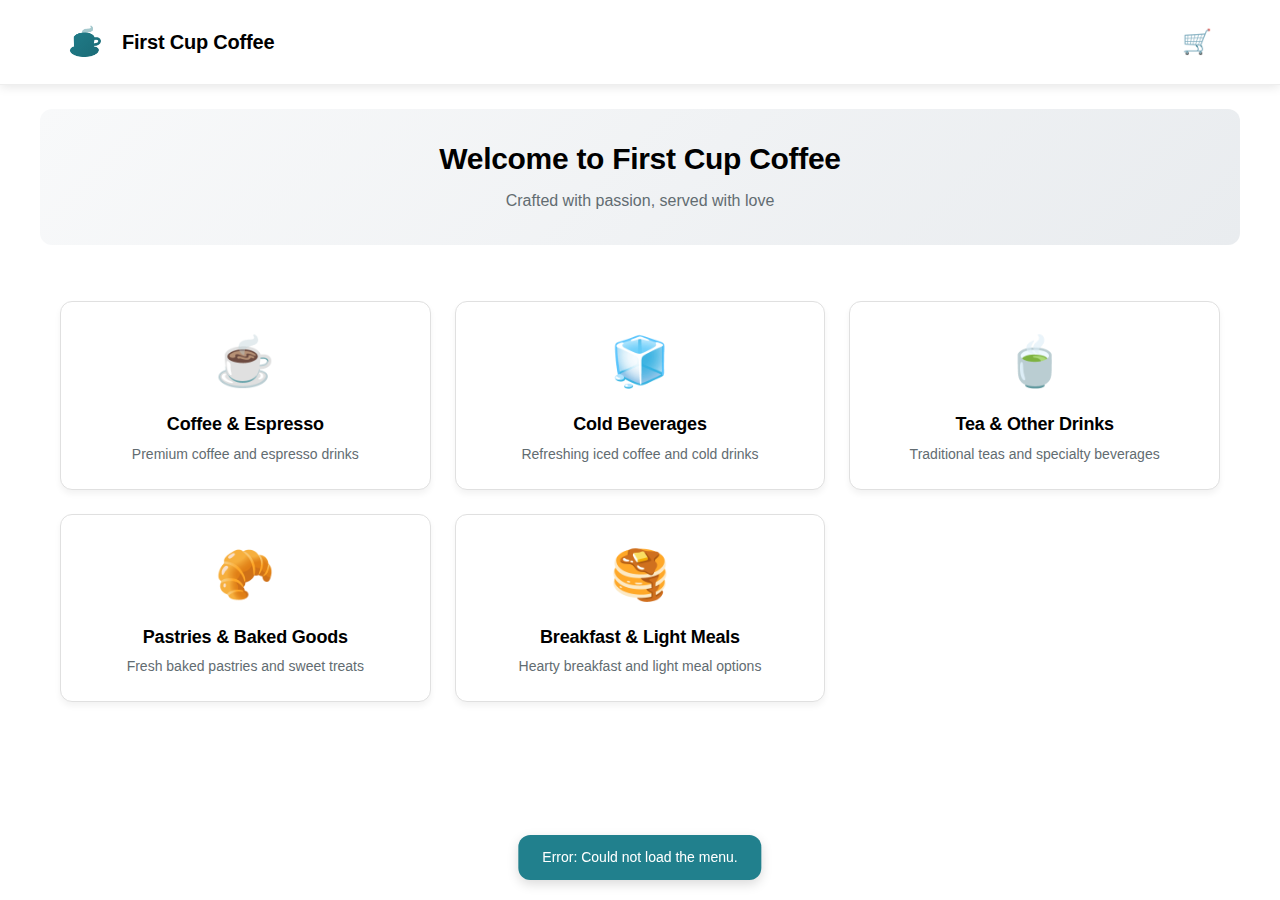
<file: frontend/index.html>
<!DOCTYPE html>
<html lang="en">
<head>
    <meta charset="UTF-8">
    <meta name="viewport" content="width=device-width, initial-scale=1.0">
    <title>First Cup Coffee - Order Online</title>
    <link rel="stylesheet" href="style.css">
</head>
<body>
    <div class="app" id="app">
        <div class="loading-screen" id="loadingScreen">
            <div class="loading-spinner"></div>
            <p>Loading First Cup Coffee...</p>
        </div>

        <header class="header">
            <div class="header-content">
                <div class="logo">
                    <div class="logo-image"><div class="placeholder-logo">☕</div></div>
                    <h1 class="logo-text">First Cup Coffee</h1>
                </div>
                <div class="cart-icon">
                    <span class="cart-symbol">🛒</span>
                    <span class="cart-badge" id="cartBadge">0</span>
                </div>
            </div>
        </header>

        <main class="main-content">
            <div class="page" id="homePage">
                <div class="hero">
                    <h1 class="hero-title">Welcome to First Cup Coffee</h1>
                    <p class="hero-subtitle">Crafted with passion, served with love</p>
                </div>
                
                <div class="categories-grid">
                    <div class="category-card" data-category="coffee">
                        <div class="category-icon">☕</div>
                        <h3>Coffee & Espresso</h3>
                        <p>Premium coffee and espresso drinks</p>
                    </div>
                    
                    <div class="category-card" data-category="cold">
                        <div class="category-icon">🧊</div>
                        <h3>Cold Beverages</h3>
                        <p>Refreshing iced coffee and cold drinks</p>
                    </div>
                    
                    <div class="category-card" data-category="tea">
                        <div class="category-icon">🍵</div>
                        <h3>Tea & Other Drinks</h3>
                        <p>Traditional teas and specialty beverages</p>
                    </div>
                    
                    <div class="category-card" data-category="pastries">
                        <div class="category-icon">🥐</div>
                        <h3>Pastries & Baked Goods</h3>
                        <p>Fresh baked pastries and sweet treats</p>
                    </div>
                    
                    <div class="category-card" data-category="breakfast">
                        <div class="category-icon">🥞</div>
                        <h3>Breakfast & Light Meals</h3>
                        <p>Hearty breakfast and light meal options</p>
                    </div>
                </div>
            </div>

            <div class="page hidden" id="categoryPage">
                <div class="page-header">
                    <button class="back-btn" id="backToHomeBtn">← Back to Menu</button>
                    <h2 class="page-title" id="categoryTitle"></h2>
                </div>
                <div class="items-grid" id="itemsGrid"></div>
            </div>

            <div class="page hidden" id="cartPage">
                <div class="page-header">
                     <button class="back-btn" id="backToHomeFromCartBtn">← Back to Menu</button>
                    <h2 class="page-title">Your Cart</h2>
                </div>
                <div class="cart-content">
                    <div class="cart-items" id="cartItems"></div>
                    <div class="cart-empty hidden" id="cartEmpty">
                        <p>Your cart is empty</p>
                        <button class="btn btn--primary" id="browseMenuBtn">Browse Menu</button>
                    </div>
                    <div class="cart-summary" id="cartSummary">
                        <div class="total">
                            <strong>Total: ₹<span id="cartTotal">0</span></strong>
                        </div>
                        <button class="btn btn--primary btn--full-width" id="placeOrderBtn">Place Order</button>
                        <button class="btn btn--secondary btn--full-width mt-8" id="clearCartBtn">Clear Cart</button>
                    </div>
                </div>
            </div>

            <div class="page hidden" id="orderPage">
                <div class="table-number-section">
                     <h2>Confirm Your Order</h2>
                     <div id="orderSummary"></div>
                     <div class="order-total">
                         <strong>Total: ₹<span id="orderTotal">0</span></strong>
                     </div>
                     <label for="tableNumber" class="form-label">Table Number</label>
                     <input type="number" id="tableNumber" class="form-control" placeholder="Enter table number (1-50)" min="1" max="50">
                     <button class="btn btn--primary btn--full-width mt-8" id="confirmOrderBtn">Confirm Order</button>
                </div>

                <div class="order-confirmed hidden" id="orderConfirmed">
                    <div class="success-icon">✅</div>
                    <h2>Order Placed Successfully!</h2>
                    <p>Your order ID is <strong>#<span id="orderId"></span></strong>. It will be ready in approximately <strong id="estimatedTime">10</strong> minutes.</p>
                    <button class="btn btn--primary btn--full-width mt-16" id="newOrderBtn">Place New Order</button>
                </div>
            </div>
        </main>

        <div class="toast hidden" id="toast">
            <span id="toastMessage"></span>
        </div>
    </div>

    <script src="app.js"></script>
</body>
</html>
</file>
<file: frontend/style.css>
:root {
  /* Primitive Color Tokens */
  --color-white: rgba(255, 255, 255, 1);
  --color-black: rgba(0, 0, 0, 1);
  --color-cream-50: rgba(252, 252, 249, 1);
  --color-cream-100: rgba(255, 255, 253, 1);
  --color-gray-200: rgba(245, 245, 245, 1);
  --color-gray-300: rgba(167, 169, 169, 1);
  --color-gray-400: rgba(119, 124, 124, 1);
  --color-slate-500: rgba(98, 108, 113, 1);
  --color-brown-600: rgba(94, 82, 64, 1);
  --color-charcoal-700: rgba(31, 33, 33, 1);
  --color-charcoal-800: rgba(38, 40, 40, 1);
  --color-slate-900: rgba(19, 52, 59, 1);
  --color-teal-300: rgba(50, 184, 198, 1);
  --color-teal-400: rgba(45, 166, 178, 1);
  --color-teal-500: rgba(33, 128, 141, 1);
  --color-teal-600: rgba(29, 116, 128, 1);
  --color-teal-700: rgba(26, 104, 115, 1);
  --color-teal-800: rgba(41, 150, 161, 1);
  --color-red-400: rgba(255, 84, 89, 1);
  --color-red-500: rgba(192, 21, 47, 1);
  --color-orange-400: rgba(230, 129, 97, 1);
  --color-orange-500: rgba(168, 75, 47, 1);

  /* RGB versions for opacity control */
  --color-brown-600-rgb: 94, 82, 64;
  --color-teal-500-rgb: 33, 128, 141;
  --color-slate-900-rgb: 19, 52, 59;
  --color-slate-500-rgb: 98, 108, 113;
  --color-red-500-rgb: 192, 21, 47;
  --color-red-400-rgb: 255, 84, 89;
  --color-orange-500-rgb: 168, 75, 47;
  --color-orange-400-rgb: 230, 129, 97;

  /* Background color tokens (Light Mode) */
  --color-bg-1: rgba(59, 130, 246, 0.08); /* Light blue */
  --color-bg-2: rgba(245, 158, 11, 0.08); /* Light yellow */
  --color-bg-3: rgba(34, 197, 94, 0.08); /* Light green */
  --color-bg-4: rgba(239, 68, 68, 0.08); /* Light red */
  --color-bg-5: rgba(147, 51, 234, 0.08); /* Light purple */
  --color-bg-6: rgba(249, 115, 22, 0.08); /* Light orange */
  --color-bg-7: rgba(236, 72, 153, 0.08); /* Light pink */
  --color-bg-8: rgba(6, 182, 212, 0.08); /* Light cyan */

  /* Semantic Color Tokens (Light Mode) */
  --color-background: var(--color-cream-50);
  --color-surface: var(--color-cream-100);
  --color-text: var(--color-slate-900);
  --color-text-secondary: var(--color-slate-500);
  --color-primary: var(--color-teal-500);
  --color-primary-hover: var(--color-teal-600);
  --color-primary-active: var(--color-teal-700);
  --color-secondary: rgba(var(--color-brown-600-rgb), 0.12);
  --color-secondary-hover: rgba(var(--color-brown-600-rgb), 0.2);
  --color-secondary-active: rgba(var(--color-brown-600-rgb), 0.25);
  --color-border: rgba(var(--color-brown-600-rgb), 0.2);
  --color-btn-primary-text: var(--color-cream-50);
  --color-card-border: rgba(var(--color-brown-600-rgb), 0.12);
  --color-card-border-inner: rgba(var(--color-brown-600-rgb), 0.12);
  --color-error: var(--color-red-500);
  --color-success: var(--color-teal-500);
  --color-warning: var(--color-orange-500);
  --color-info: var(--color-slate-500);
  --color-focus-ring: rgba(var(--color-teal-500-rgb), 0.4);
  --color-select-caret: rgba(var(--color-slate-900-rgb), 0.8);

  /* Common style patterns */
  --focus-ring: 0 0 0 3px var(--color-focus-ring);
  --focus-outline: 2px solid var(--color-primary);
  --status-bg-opacity: 0.15;
  --status-border-opacity: 0.25;
  --select-caret-light: url("data:image/svg+xml,%3Csvg xmlns='http://www.w3.org/2000/svg' width='16' height='16' viewBox='0 0 24 24' fill='none' stroke='%23134252' stroke-width='2' stroke-linecap='round' stroke-linejoin='round'%3E%3Cpolyline points='6 9 12 15 18 9'%3E%3C/polyline%3E%3C/svg%3E");
  --select-caret-dark: url("data:image/svg+xml,%3Csvg xmlns='http://www.w3.org/2000/svg' width='16' height='16' viewBox='0 0 24 24' fill='none' stroke='%23f5f5f5' stroke-width='2' stroke-linecap='round' stroke-linejoin='round'%3E%3Cpolyline points='6 9 12 15 18 9'%3E%3C/polyline%3E%3C/svg%3E");

  /* RGB versions for opacity control */
  --color-success-rgb: 33, 128, 141;
  --color-error-rgb: 192, 21, 47;
  --color-warning-rgb: 168, 75, 47;
  --color-info-rgb: 98, 108, 113;

  /* Typography */
  --font-family-base: "FKGroteskNeue", "Geist", "Inter", -apple-system,
    BlinkMacSystemFont, "Segoe UI", Roboto, sans-serif;
  --font-family-mono: "Berkeley Mono", ui-monospace, SFMono-Regular, Menlo,
    Monaco, Consolas, monospace;
  --font-size-xs: 11px;
  --font-size-sm: 12px;
  --font-size-base: 14px;
  --font-size-md: 14px;
  --font-size-lg: 16px;
  --font-size-xl: 18px;
  --font-size-2xl: 20px;
  --font-size-3xl: 24px;
  --font-size-4xl: 30px;
  --font-weight-normal: 400;
  --font-weight-medium: 500;
  --font-weight-semibold: 550;
  --font-weight-bold: 600;
  --line-height-tight: 1.2;
  --line-height-normal: 1.5;
  --letter-spacing-tight: -0.01em;

  /* Spacing */
  --space-0: 0;
  --space-1: 1px;
  --space-2: 2px;
  --space-4: 4px;
  --space-6: 6px;
  --space-8: 8px;
  --space-10: 10px;
  --space-12: 12px;
  --space-16: 16px;
  --space-20: 20px;
  --space-24: 24px;
  --space-32: 32px;

  /* Border Radius */
  --radius-sm: 6px;
  --radius-base: 8px;
  --radius-md: 10px;
  --radius-lg: 12px;
  --radius-full: 9999px;

  /* Shadows */
  --shadow-xs: 0 1px 2px rgba(0, 0, 0, 0.02);
  --shadow-sm: 0 1px 3px rgba(0, 0, 0, 0.04), 0 1px 2px rgba(0, 0, 0, 0.02);
  --shadow-md: 0 4px 6px -1px rgba(0, 0, 0, 0.04),
    0 2px 4px -1px rgba(0, 0, 0, 0.02);
  --shadow-lg: 0 10px 15px -3px rgba(0, 0, 0, 0.04),
    0 4px 6px -2px rgba(0, 0, 0, 0.02);
  --shadow-inset-sm: inset 0 1px 0 rgba(255, 255, 255, 0.15),
    inset 0 -1px 0 rgba(0, 0, 0, 0.03);

  /* Animation */
  --duration-fast: 150ms;
  --duration-normal: 250ms;
  --ease-standard: cubic-bezier(0.16, 1, 0.3, 1);

  /* Layout */
  --container-sm: 640px;
  --container-md: 768px;
  --container-lg: 1024px;
  --container-xl: 1280px;
}

/* Dark mode colors */
@media (prefers-color-scheme: dark) {
  :root {
    /* RGB versions for opacity control (Dark Mode) */
    --color-gray-400-rgb: 119, 124, 124;
    --color-teal-300-rgb: 50, 184, 198;
    --color-gray-300-rgb: 167, 169, 169;
    --color-gray-200-rgb: 245, 245, 245;

    /* Background color tokens (Dark Mode) */
    --color-bg-1: rgba(29, 78, 216, 0.15); /* Dark blue */
    --color-bg-2: rgba(180, 83, 9, 0.15); /* Dark yellow */
    --color-bg-3: rgba(21, 128, 61, 0.15); /* Dark green */
    --color-bg-4: rgba(185, 28, 28, 0.15); /* Dark red */
    --color-bg-5: rgba(107, 33, 168, 0.15); /* Dark purple */
    --color-bg-6: rgba(194, 65, 12, 0.15); /* Dark orange */
    --color-bg-7: rgba(190, 24, 93, 0.15); /* Dark pink */
    --color-bg-8: rgba(8, 145, 178, 0.15); /* Dark cyan */
    
    /* Semantic Color Tokens (Dark Mode) */
    --color-background: var(--color-charcoal-700);
    --color-surface: var(--color-charcoal-800);
    --color-text: var(--color-gray-200);
    --color-text-secondary: rgba(var(--color-gray-300-rgb), 0.7);
    --color-primary: var(--color-teal-300);
    --color-primary-hover: var(--color-teal-400);
    --color-primary-active: var(--color-teal-800);
    --color-secondary: rgba(var(--color-gray-400-rgb), 0.15);
    --color-secondary-hover: rgba(var(--color-gray-400-rgb), 0.25);
    --color-secondary-active: rgba(var(--color-gray-400-rgb), 0.3);
    --color-border: rgba(var(--color-gray-400-rgb), 0.3);
    --color-error: var(--color-red-400);
    --color-success: var(--color-teal-300);
    --color-warning: var(--color-orange-400);
    --color-info: var(--color-gray-300);
    --color-focus-ring: rgba(var(--color-teal-300-rgb), 0.4);
    --color-btn-primary-text: var(--color-slate-900);
    --color-card-border: rgba(var(--color-gray-400-rgb), 0.2);
    --color-card-border-inner: rgba(var(--color-gray-400-rgb), 0.15);
    --shadow-inset-sm: inset 0 1px 0 rgba(255, 255, 255, 0.1),
      inset 0 -1px 0 rgba(0, 0, 0, 0.15);
    --button-border-secondary: rgba(var(--color-gray-400-rgb), 0.2);
    --color-border-secondary: rgba(var(--color-gray-400-rgb), 0.2);
    --color-select-caret: rgba(var(--color-gray-200-rgb), 0.8);

    /* Common style patterns - updated for dark mode */
    --focus-ring: 0 0 0 3px var(--color-focus-ring);
    --focus-outline: 2px solid var(--color-primary);
    --status-bg-opacity: 0.15;
    --status-border-opacity: 0.25;
    --select-caret-light: url("data:image/svg+xml,%3Csvg xmlns='http://www.w3.org/2000/svg' width='16' height='16' viewBox='0 0 24 24' fill='none' stroke='%23134252' stroke-width='2' stroke-linecap='round' stroke-linejoin='round'%3E%3Cpolyline points='6 9 12 15 18 9'%3E%3C/polyline%3E%3C/svg%3E");
    --select-caret-dark: url("data:image/svg+xml,%3Csvg xmlns='http://www.w3.org/2000/svg' width='16' height='16' viewBox='0 0 24 24' fill='none' stroke='%23f5f5f5' stroke-width='2' stroke-linecap='round' stroke-linejoin='round'%3E%3Cpolyline points='6 9 12 15 18 9'%3E%3C/polyline%3E%3C/svg%3E");

    /* RGB versions for dark mode */
    --color-success-rgb: var(--color-teal-300-rgb);
    --color-error-rgb: var(--color-red-400-rgb);
    --color-warning-rgb: var(--color-orange-400-rgb);
    --color-info-rgb: var(--color-gray-300-rgb);
  }
}

/* Data attribute for manual theme switching */
[data-color-scheme="dark"] {
  /* RGB versions for opacity control (dark mode) */
  --color-gray-400-rgb: 119, 124, 124;
  --color-teal-300-rgb: 50, 184, 198;
  --color-gray-300-rgb: 167, 169, 169;
  --color-gray-200-rgb: 245, 245, 245;

  /* Colorful background palette - Dark Mode */
  --color-bg-1: rgba(29, 78, 216, 0.15); /* Dark blue */
  --color-bg-2: rgba(180, 83, 9, 0.15); /* Dark yellow */
  --color-bg-3: rgba(21, 128, 61, 0.15); /* Dark green */
  --color-bg-4: rgba(185, 28, 28, 0.15); /* Dark red */
  --color-bg-5: rgba(107, 33, 168, 0.15); /* Dark purple */
  --color-bg-6: rgba(194, 65, 12, 0.15); /* Dark orange */
  --color-bg-7: rgba(190, 24, 93, 0.15); /* Dark pink */
  --color-bg-8: rgba(8, 145, 178, 0.15); /* Dark cyan */
  
  /* Semantic Color Tokens (Dark Mode) */
  --color-background: var(--color-charcoal-700);
  --color-surface: var(--color-charcoal-800);
  --color-text: var(--color-gray-200);
  --color-text-secondary: rgba(var(--color-gray-300-rgb), 0.7);
  --color-primary: var(--color-teal-300);
  --color-primary-hover: var(--color-teal-400);
  --color-primary-active: var(--color-teal-800);
  --color-secondary: rgba(var(--color-gray-400-rgb), 0.15);
  --color-secondary-hover: rgba(var(--color-gray-400-rgb), 0.25);
  --color-secondary-active: rgba(var(--color-gray-400-rgb), 0.3);
  --color-border: rgba(var(--color-gray-400-rgb), 0.3);
  --color-error: var(--color-red-400);
  --color-success: var(--color-teal-300);
  --color-warning: var(--color-orange-400);
  --color-info: var(--color-gray-300);
  --color-focus-ring: rgba(var(--color-teal-300-rgb), 0.4);
  --color-btn-primary-text: var(--color-slate-900);
  --color-card-border: rgba(var(--color-gray-400-rgb), 0.15);
  --color-card-border-inner: rgba(var(--color-gray-400-rgb), 0.15);
  --shadow-inset-sm: inset 0 1px 0 rgba(255, 255, 255, 0.1),
    inset 0 -1px 0 rgba(0, 0, 0, 0.15);
  --color-border-secondary: rgba(var(--color-gray-400-rgb), 0.2);
  --color-select-caret: rgba(var(--color-gray-200-rgb), 0.8);

  /* Common style patterns - updated for dark mode */
  --focus-ring: 0 0 0 3px var(--color-focus-ring);
  --focus-outline: 2px solid var(--color-primary);
  --status-bg-opacity: 0.15;
  --status-border-opacity: 0.25;
  --select-caret-light: url("data:image/svg+xml,%3Csvg xmlns='http://www.w3.org/2000/svg' width='16' height='16' viewBox='0 0 24 24' fill='none' stroke='%23134252' stroke-width='2' stroke-linecap='round' stroke-linejoin='round'%3E%3Cpolyline points='6 9 12 15 18 9'%3E%3C/polyline%3E%3C/svg%3E");
  --select-caret-dark: url("data:image/svg+xml,%3Csvg xmlns='http://www.w3.org/2000/svg' width='16' height='16' viewBox='0 0 24 24' fill='none' stroke='%23f5f5f5' stroke-width='2' stroke-linecap='round' stroke-linejoin='round'%3E%3Cpolyline points='6 9 12 15 18 9'%3E%3C/polyline%3E%3C/svg%3E");

  /* RGB versions for dark mode */
  --color-success-rgb: var(--color-teal-300-rgb);
  --color-error-rgb: var(--color-red-400-rgb);
  --color-warning-rgb: var(--color-orange-400-rgb);
  --color-info-rgb: var(--color-gray-300-rgb);
}

[data-color-scheme="light"] {
  /* RGB versions for opacity control (light mode) */
  --color-brown-600-rgb: 94, 82, 64;
  --color-teal-500-rgb: 33, 128, 141;
  --color-slate-900-rgb: 19, 52, 59;
  
  /* Semantic Color Tokens (Light Mode) */
  --color-background: var(--color-cream-50);
  --color-surface: var(--color-cream-100);
  --color-text: var(--color-slate-900);
  --color-text-secondary: var(--color-slate-500);
  --color-primary: var(--color-teal-500);
  --color-primary-hover: var(--color-teal-600);
  --color-primary-active: var(--color-teal-700);
  --color-secondary: rgba(var(--color-brown-600-rgb), 0.12);
  --color-secondary-hover: rgba(var(--color-brown-600-rgb), 0.2);
  --color-secondary-active: rgba(var(--color-brown-600-rgb), 0.25);
  --color-border: rgba(var(--color-brown-600-rgb), 0.2);
  --color-btn-primary-text: var(--color-cream-50);
  --color-card-border: rgba(var(--color-brown-600-rgb), 0.12);
  --color-card-border-inner: rgba(var(--color-brown-600-rgb), 0.12);
  --color-error: var(--color-red-500);
  --color-success: var(--color-teal-500);
  --color-warning: var(--color-orange-500);
  --color-info: var(--color-slate-500);
  --color-focus-ring: rgba(var(--color-teal-500-rgb), 0.4);

  /* RGB versions for light mode */
  --color-success-rgb: var(--color-teal-500-rgb);
  --color-error-rgb: var(--color-red-500-rgb);
  --color-warning-rgb: var(--color-orange-500-rgb);
  --color-info-rgb: var(--color-slate-500-rgb);
}

/* Base styles */
html {
  font-size: var(--font-size-base);
  font-family: var(--font-family-base);
  line-height: var(--line-height-normal);
  color: var(--color-text);
  background-color: var(--color-background);
  -webkit-font-smoothing: antialiased;
  box-sizing: border-box;
}

body {
  margin: 0;
  padding: 0;
}

*,
*::before,
*::after {
  box-sizing: inherit;
}

/* Typography */
h1,
h2,
h3,
h4,
h5,
h6 {
  margin: 0;
  font-weight: var(--font-weight-semibold);
  line-height: var(--line-height-tight);
  color: var(--color-text);
  letter-spacing: var(--letter-spacing-tight);
}

h1 {
  font-size: var(--font-size-4xl);
}
h2 {
  font-size: var(--font-size-3xl);
}
h3 {
  font-size: var(--font-size-2xl);
}
h4 {
  font-size: var(--font-size-xl);
}
h5 {
  font-size: var(--font-size-lg);
}
h6 {
  font-size: var(--font-size-md);
}

p {
  margin: 0 0 var(--space-16) 0;
}

a {
  color: var(--color-primary);
  text-decoration: none;
  transition: color var(--duration-fast) var(--ease-standard);
}

a:hover {
  color: var(--color-primary-hover);
}

code,
pre {
  font-family: var(--font-family-mono);
  font-size: calc(var(--font-size-base) * 0.95);
  background-color: var(--color-secondary);
  border-radius: var(--radius-sm);
}

code {
  padding: var(--space-1) var(--space-4);
}

pre {
  padding: var(--space-16);
  margin: var(--space-16) 0;
  overflow: auto;
  border: 1px solid var(--color-border);
}

pre code {
  background: none;
  padding: 0;
}

/* Buttons */
.btn {
  display: inline-flex;
  align-items: center;
  justify-content: center;
  padding: var(--space-8) var(--space-16);
  border-radius: var(--radius-base);
  font-size: var(--font-size-base);
  font-weight: 500;
  line-height: 1.5;
  cursor: pointer;
  transition: all var(--duration-normal) var(--ease-standard);
  border: none;
  text-decoration: none;
  position: relative;
}

.btn:focus-visible {
  outline: none;
  box-shadow: var(--focus-ring);
}

.btn--primary {
  background: var(--color-primary);
  color: var(--color-btn-primary-text);
}

.btn--primary:hover {
  background: var(--color-primary-hover);
}

.btn--primary:active {
  background: var(--color-primary-active);
}

.btn--secondary {
  background: var(--color-secondary);
  color: var(--color-text);
}

.btn--secondary:hover {
  background: var(--color-secondary-hover);
}

.btn--secondary:active {
  background: var(--color-secondary-active);
}

.btn--outline {
  background: transparent;
  border: 1px solid var(--color-border);
  color: var(--color-text);
}

.btn--outline:hover {
  background: var(--color-secondary);
}

.btn--sm {
  padding: var(--space-4) var(--space-12);
  font-size: var(--font-size-sm);
  border-radius: var(--radius-sm);
}

.btn--lg {
  padding: var(--space-10) var(--space-20);
  font-size: var(--font-size-lg);
  border-radius: var(--radius-md);
}

.btn--full-width {
  width: 100%;
}

.btn:disabled {
  opacity: 0.5;
  cursor: not-allowed;
}

/* Form elements */
.form-control {
  display: block;
  width: 100%;
  padding: var(--space-8) var(--space-12);
  font-size: var(--font-size-md);
  line-height: 1.5;
  color: var(--color-text);
  background-color: var(--color-surface);
  border: 1px solid var(--color-border);
  border-radius: var(--radius-base);
  transition: border-color var(--duration-fast) var(--ease-standard),
    box-shadow var(--duration-fast) var(--ease-standard);
}

textarea.form-control {
  font-family: var(--font-family-base);
  font-size: var(--font-size-base);
}

select.form-control {
  padding: var(--space-8) var(--space-12);
  -webkit-appearance: none;
  -moz-appearance: none;
  appearance: none;
  background-image: var(--select-caret-light);
  background-repeat: no-repeat;
  background-position: right var(--space-12) center;
  background-size: 16px;
  padding-right: var(--space-32);
}

/* Add a dark mode specific caret */
@media (prefers-color-scheme: dark) {
  select.form-control {
    background-image: var(--select-caret-dark);
  }
}

/* Also handle data-color-scheme */
[data-color-scheme="dark"] select.form-control {
  background-image: var(--select-caret-dark);
}

[data-color-scheme="light"] select.form-control {
  background-image: var(--select-caret-light);
}

.form-control:focus {
  border-color: var(--color-primary);
  outline: var(--focus-outline);
}

.form-label {
  display: block;
  margin-bottom: var(--space-8);
  font-weight: var(--font-weight-medium);
  font-size: var(--font-size-sm);
}

.form-group {
  margin-bottom: var(--space-16);
}

/* Card component */
.card {
  background-color: var(--color-surface);
  border-radius: var(--radius-lg);
  border: 1px solid var(--color-card-border);
  box-shadow: var(--shadow-sm);
  overflow: hidden;
  transition: box-shadow var(--duration-normal) var(--ease-standard);
}

.card:hover {
  box-shadow: var(--shadow-md);
}

.card__body {
  padding: var(--space-16);
}

.card__header,
.card__footer {
  padding: var(--space-16);
  border-bottom: 1px solid var(--color-card-border-inner);
}

/* Status indicators - simplified with CSS variables */
.status {
  display: inline-flex;
  align-items: center;
  padding: var(--space-6) var(--space-12);
  border-radius: var(--radius-full);
  font-weight: var(--font-weight-medium);
  font-size: var(--font-size-sm);
}

.status--success {
  background-color: rgba(
    var(--color-success-rgb, 33, 128, 141),
    var(--status-bg-opacity)
  );
  color: var(--color-success);
  border: 1px solid
    rgba(var(--color-success-rgb, 33, 128, 141), var(--status-border-opacity));
}

.status--error {
  background-color: rgba(
    var(--color-error-rgb, 192, 21, 47),
    var(--status-bg-opacity)
  );
  color: var(--color-error);
  border: 1px solid
    rgba(var(--color-error-rgb, 192, 21, 47), var(--status-border-opacity));
}

.status--warning {
  background-color: rgba(
    var(--color-warning-rgb, 168, 75, 47),
    var(--status-bg-opacity)
  );
  color: var(--color-warning);
  border: 1px solid
    rgba(var(--color-warning-rgb, 168, 75, 47), var(--status-border-opacity));
}

.status--info {
  background-color: rgba(
    var(--color-info-rgb, 98, 108, 113),
    var(--status-bg-opacity)
  );
  color: var(--color-info);
  border: 1px solid
    rgba(var(--color-info-rgb, 98, 108, 113), var(--status-border-opacity));
}

/* Container layout */
.container {
  width: 100%;
  margin-right: auto;
  margin-left: auto;
  padding-right: var(--space-16);
  padding-left: var(--space-16);
}

@media (min-width: 640px) {
  .container {
    max-width: var(--container-sm);
  }
}
@media (min-width: 768px) {
  .container {
    max-width: var(--container-md);
  }
}
@media (min-width: 1024px) {
  .container {
    max-width: var(--container-lg);
  }
}
@media (min-width: 1280px) {
  .container {
    max-width: var(--container-xl);
  }
}

/* Utility classes */
.flex {
  display: flex;
}
.flex-col {
  flex-direction: column;
}
.items-center {
  align-items: center;
}
.justify-center {
  justify-content: center;
}
.justify-between {
  justify-content: space-between;
}
.gap-4 {
  gap: var(--space-4);
}
.gap-8 {
  gap: var(--space-8);
}
.gap-16 {
  gap: var(--space-16);
}

.m-0 {
  margin: 0;
}
.mt-8 {
  margin-top: var(--space-8);
}
.mb-8 {
  margin-bottom: var(--space-8);
}
.mx-8 {
  margin-left: var(--space-8);
  margin-right: var(--space-8);
}
.my-8 {
  margin-top: var(--space-8);
  margin-bottom: var(--space-8);
}

.p-0 {
  padding: 0;
}
.py-8 {
  padding-top: var(--space-8);
  padding-bottom: var(--space-8);
}
.px-8 {
  padding-left: var(--space-8);
  padding-right: var(--space-8);
}
.py-16 {
  padding-top: var(--space-16);
  padding-bottom: var(--space-16);
}
.px-16 {
  padding-left: var(--space-16);
  padding-right: var(--space-16);
}

.block {
  display: block;
}
.hidden {
  display: none;
}

/* Accessibility */
.sr-only {
  position: absolute;
  width: 1px;
  height: 1px;
  padding: 0;
  margin: -1px;
  overflow: hidden;
  clip: rect(0, 0, 0, 0);
  white-space: nowrap;
  border-width: 0;
}

:focus-visible {
  outline: var(--focus-outline);
  outline-offset: 2px;
}

/* Dark mode specifics */
[data-color-scheme="dark"] .btn--outline {
  border: 1px solid var(--color-border-secondary);
}

@font-face {
  font-family: 'FKGroteskNeue';
  src: url('https://r2cdn.perplexity.ai/fonts/FKGroteskNeue.woff2')
    format('woff2');
}

/* END PERPLEXITY DESIGN SYSTEM */
/* Import design system styles */

/* Custom styles for First Cup Coffee */
body {
  font-family: var(--font-family-base);
  margin: 0;
  padding: 0;
  background-color: var(--color-white);
  color: var(--color-black);
  overflow-x: hidden;
}

.app {
  min-height: 100vh;
  display: flex;
  flex-direction: column;
}

/* Loading Screen */
.loading-screen {
  position: fixed;
  top: 0;
  left: 0;
  width: 100%;
  height: 100%;
  background-color: var(--color-white);
  display: flex;
  flex-direction: column;
  justify-content: center;
  align-items: center;
  z-index: 1000;
  transition: opacity 0.3s ease, visibility 0.3s ease;
}

.loading-screen.hidden {
  opacity: 0;
  visibility: hidden;
}

.loading-spinner {
  width: 40px;
  height: 40px;
  border: 4px solid #f3f3f3;
  border-top: 4px solid var(--color-teal-500);
  border-radius: 50%;
  animation: spin 1s linear infinite;
  margin-bottom: var(--space-16);
}

@keyframes spin {
  0% { transform: rotate(0deg); }
  100% { transform: rotate(360deg); }
}

/* Header */
.header {
  background-color: var(--color-white);
  border-bottom: 1px solid #eee;
  position: sticky;
  top: 0;
  z-index: 100;
  box-shadow: 0 2px 10px rgba(0, 0, 0, 0.1);
}

.header-content {
  max-width: 1200px;
  margin: 0 auto;
  padding: var(--space-16) var(--space-20);
  display: flex;
  justify-content: space-between;
  align-items: center;
}

.logo {
  display: flex;
  align-items: center;
  gap: var(--space-12);
  cursor: pointer;
  transition: transform 0.2s ease;
}

.logo:hover {
  transform: scale(1.02);
}

.logo-image {
  width: 50px;
  height: 50px;
  display: flex;
  align-items: center;
  justify-content: center;
}

.placeholder-logo {
  font-size: 28px;
  background: linear-gradient(135deg, var(--color-teal-500), var(--color-teal-700));
  -webkit-background-clip: text;
  -webkit-text-fill-color: transparent;
  background-clip: text;
}

.logo-text {
  font-size: var(--font-size-2xl);
  font-weight: var(--font-weight-bold);
  color: var(--color-black);
  margin: 0;
}

.cart-icon {
  position: relative;
  cursor: pointer;
  padding: var(--space-8);
  border-radius: var(--radius-full);
  transition: all 0.2s ease;
  background-color: transparent;
}

.cart-icon:hover {
  background-color: #f5f5f5;
  transform: scale(1.05);
}

.cart-symbol {
  font-size: 24px;
}

.cart-badge {
  position: absolute;
  top: -5px;
  right: -5px;
  background-color: var(--color-red-500);
  color: white;
  border-radius: var(--radius-full);
  width: 20px;
  height: 20px;
  display: flex;
  align-items: center;
  justify-content: center;
  font-size: var(--font-size-xs);
  font-weight: var(--font-weight-bold);
  transform: scale(0);
  transition: transform 0.3s ease;
}

.cart-badge.show {
  transform: scale(1);
  animation: bounce 0.5s ease;
}

@keyframes bounce {
  0%, 20%, 60%, 100% { transform: scale(1); }
  40% { transform: scale(1.2); }
  80% { transform: scale(1.1); }
}

/* Main Content */
.main-content {
  flex: 1;
  max-width: 1200px;
  margin: 0 auto;
  padding: 0 var(--space-20);
  width: 100%;
}

/* Page Transitions */
.page {
  opacity: 1;
  transform: translateX(0);
  transition: all 0.3s ease;
}

.page.hidden {
  display: none;
  opacity: 0;
  transform: translateX(20px);
}

.page.slide-in {
  animation: slideIn 0.3s ease forwards;
}

@keyframes slideIn {
  from {
    opacity: 0;
    transform: translateX(20px);
  }
  to {
    opacity: 1;
    transform: translateX(0);
  }
}

/* Hero Section */
.hero {
  text-align: center;
  padding: var(--space-32) 0;
  background: linear-gradient(135deg, #f8f9fa 0%, #e9ecef 100%);
  margin: var(--space-24) -20px;
  border-radius: var(--radius-lg);
}

.hero-title {
  font-size: var(--font-size-4xl);
  font-weight: var(--font-weight-bold);
  color: var(--color-black);
  margin-bottom: var(--space-12);
  animation: fadeInUp 0.6s ease;
}

.hero-subtitle {
  font-size: var(--font-size-lg);
  color: var(--color-slate-500);
  margin: 0;
  animation: fadeInUp 0.6s ease 0.2s both;
}

@keyframes fadeInUp {
  from {
    opacity: 0;
    transform: translateY(30px);
  }
  to {
    opacity: 1;
    transform: translateY(0);
  }
}

/* Categories Grid */
.categories-grid {
  display: grid;
  grid-template-columns: repeat(auto-fit, minmax(280px, 1fr));
  gap: var(--space-24);
  padding: var(--space-32) 0;
}

.category-card {
  background-color: var(--color-white);
  border: 1px solid #e0e0e0;
  border-radius: var(--radius-lg);
  padding: var(--space-24);
  text-align: center;
  cursor: pointer;
  transition: all 0.3s ease;
  box-shadow: 0 4px 6px rgba(0, 0, 0, 0.05);
  position: relative;
  overflow: hidden;
}

.category-card::before {
  content: '';
  position: absolute;
  top: 0;
  left: -100%;
  width: 100%;
  height: 100%;
  background: linear-gradient(90deg, transparent, rgba(255, 255, 255, 0.2), transparent);
  transition: left 0.5s ease;
}

.category-card:hover::before {
  left: 100%;
}

.category-card:hover {
  transform: translateY(-8px);
  box-shadow: 0 12px 24px rgba(0, 0, 0, 0.15);
  border-color: var(--color-teal-500);
}

.category-icon {
  font-size: 48px;
  margin-bottom: var(--space-16);
  display: block;
}

.category-card h3 {
  font-size: var(--font-size-xl);
  font-weight: var(--font-weight-semibold);
  color: var(--color-black);
  margin-bottom: var(--space-8);
}

.category-card p {
  color: var(--color-slate-500);
  font-size: var(--font-size-base);
  margin: 0;
}

/* Page Header */
.page-header {
  display: flex;
  align-items: center;
  gap: var(--space-16);
  padding: var(--space-24) 0;
  border-bottom: 1px solid #eee;
  margin-bottom: var(--space-24);
}

.back-btn {
  background: none;
  border: 1px solid #ddd;
  padding: var(--space-8) var(--space-16);
  border-radius: var(--radius-base);
  cursor: pointer;
  font-size: var(--font-size-base);
  color: var(--color-black);
  transition: all 0.2s ease;
}

.back-btn:hover {
  background-color: #f5f5f5;
  border-color: var(--color-teal-500);
}

.page-title {
  font-size: var(--font-size-3xl);
  font-weight: var(--font-weight-bold);
  color: var(--color-black);
  margin: 0;
}

/* Items Grid */
.items-grid {
  display: grid;
  grid-template-columns: repeat(auto-fill, minmax(300px, 1fr));
  gap: var(--space-24);
  padding-bottom: var(--space-32);
}

.item-card {
  background-color: var(--color-white);
  border: 1px solid #e0e0e0;
  border-radius: var(--radius-lg);
  overflow: hidden;
  transition: all 0.3s ease;
  box-shadow: 0 2px 4px rgba(0, 0, 0, 0.05);
}

.item-card:hover {
  transform: translateY(-4px);
  box-shadow: 0 8px 16px rgba(0, 0, 0, 0.1);
  border-color: var(--color-teal-500);
}

.item-image {
  height: 200px;
  background: linear-gradient(135deg, #f8f9fa, #e9ecef);
  display: flex;
  align-items: center;
  justify-content: center;
  font-size: 64px;
  color: var(--color-slate-500);
}

.item-content {
  padding: var(--space-20);
}

.item-name {
  font-size: var(--font-size-lg);
  font-weight: var(--font-weight-semibold);
  color: var(--color-black);
  margin-bottom: var(--space-8);
}

.item-description {
  color: var(--color-slate-500);
  font-size: var(--font-size-base);
  margin-bottom: var(--space-12);
}

.item-price {
  font-size: var(--font-size-xl);
  font-weight: var(--font-weight-bold);
  color: var(--color-teal-600);
  margin-bottom: var(--space-16);
}

.item-controls {
  display: flex;
  align-items: center;
  gap: var(--space-12);
}

.quantity-controls {
  display: flex;
  align-items: center;
  gap: var(--space-8);
}

.quantity-btn {
  width: 32px;
  height: 32px;
  border: 1px solid #ddd;
  background-color: white;
  border-radius: var(--radius-base);
  display: flex;
  align-items: center;
  justify-content: center;
  cursor: pointer;
  transition: all 0.2s ease;
  font-weight: var(--font-weight-bold);
}

.quantity-btn:hover {
  background-color: var(--color-teal-500);
  color: white;
  border-color: var(--color-teal-500);
}

.quantity-display {
  min-width: 40px;
  text-align: center;
  font-weight: var(--font-weight-medium);
}

.add-to-cart-btn {
  flex: 1;
  background-color: var(--color-teal-500);
  color: white;
  border: none;
  padding: var(--space-10) var(--space-16);
  border-radius: var(--radius-base);
  cursor: pointer;
  font-weight: var(--font-weight-medium);
  transition: all 0.2s ease;
  position: relative;
  overflow: hidden;
}

.add-to-cart-btn:hover {
  background-color: var(--color-teal-600);
  transform: translateY(-1px);
}

.add-to-cart-btn.adding {
  animation: addingAnimation 0.6s ease;
}

@keyframes addingAnimation {
  0% { transform: scale(1); }
  50% { transform: scale(0.95); background-color: var(--color-teal-700); }
  100% { transform: scale(1); }
}

/* Cart Styles */
.cart-content {
  padding: var(--space-24) 0;
}

.cart-items {
  margin-bottom: var(--space-32);
}

.cart-item {
  display: flex;
  align-items: center;
  gap: var(--space-16);
  padding: var(--space-16);
  border: 1px solid #e0e0e0;
  border-radius: var(--radius-lg);
  margin-bottom: var(--space-16);
  background-color: var(--color-white);
  transition: all 0.3s ease;
}

.cart-item:hover {
  box-shadow: 0 4px 8px rgba(0, 0, 0, 0.1);
}

.cart-item-info {
  flex: 1;
}

.cart-item-name {
  font-weight: var(--font-weight-semibold);
  color: var(--color-black);
  margin-bottom: var(--space-4);
}

.cart-item-price {
  color: var(--color-teal-600);
  font-weight: var(--font-weight-medium);
}

.cart-item-controls {
  display: flex;
  align-items: center;
  gap: var(--space-12);
}

.remove-btn {
  background-color: var(--color-red-500);
  color: white;
  border: none;
  padding: var(--space-6) var(--space-12);
  border-radius: var(--radius-base);
  cursor: pointer;
  font-size: var(--font-size-sm);
  transition: all 0.2s ease;
}

.remove-btn:hover {
  background-color: var(--color-red-400);
}

.cart-summary {
  background-color: #f8f9fa;
  padding: var(--space-24);
  border-radius: var(--radius-lg);
  border: 1px solid #e0e0e0;
}

.total {
  font-size: var(--font-size-xl);
  color: var(--color-black);
  margin-bottom: var(--space-16);
  text-align: center;
}

.cart-empty {
  text-align: center;
  padding: var(--space-32);
  color: var(--color-slate-500);
}

/* Order Confirmation */
.order-confirmation {
  max-width: 600px;
  margin: 0 auto;
  padding: var(--space-32);
  text-align: center;
}

.success-icon {
  font-size: 64px;
  margin-bottom: var(--space-24);
  animation: successBounce 0.6s ease;
}

@keyframes successBounce {
  0%, 20%, 60%, 100% { transform: scale(1); }
  40% { transform: scale(1.1); }
  80% { transform: scale(1.05); }
}

.order-confirmation h2 {
  color: var(--color-black);
  margin-bottom: var(--space-16);
}

.order-details {
  background-color: #f8f9fa;
  padding: var(--space-24);
  border-radius: var(--radius-lg);
  margin: var(--space-24) 0;
  text-align: left;
}

.order-details h3 {
  color: var(--color-black);
  margin-bottom: var(--space-16);
}

.order-summary-item {
  display: flex;
  justify-content: space-between;
  padding: var(--space-8) 0;
  border-bottom: 1px solid #e0e0e0;
}

.order-summary-item:last-child {
  border-bottom: none;
}

.order-total {
  font-size: var(--font-size-xl);
  font-weight: var(--font-weight-bold);
  color: var(--color-teal-600);
  text-align: center;
  margin-top: var(--space-16);
  padding-top: var(--space-16);
  border-top: 2px solid var(--color-teal-500);
}

.table-number-section {
  margin: var(--space-24) 0;
}

/* Toast Notification */
.toast {
  position: fixed;
  bottom: var(--space-20);
  left: 50%;
  transform: translateX(-50%) translateY(100px);
  background-color: var(--color-teal-500);
  color: white;
  padding: var(--space-12) var(--space-24);
  border-radius: var(--radius-lg);
  box-shadow: 0 4px 12px rgba(0, 0, 0, 0.15);
  z-index: 1000;
  transition: transform 0.3s ease;
}

.toast.show {
  transform: translateX(-50%) translateY(0);
}

/* Responsive Design */
@media (max-width: 768px) {
  .header-content {
    padding: var(--space-12) var(--space-16);
  }
  
  .logo-text {
    font-size: var(--font-size-xl);
  }
  
  .main-content {
    padding: 0 var(--space-16);
  }
  
  .hero {
    margin: var(--space-16) -16px;
    padding: var(--space-24) var(--space-16);
  }
  
  .hero-title {
    font-size: var(--font-size-3xl);
  }
  
  .categories-grid {
    grid-template-columns: 1fr;
    gap: var(--space-16);
    padding: var(--space-24) 0;
  }
  
  .items-grid {
    grid-template-columns: 1fr;
    gap: var(--space-16);
  }
  
  .page-header {
    flex-direction: column;
    align-items: flex-start;
    gap: var(--space-12);
  }
  
  .cart-item {
    flex-direction: column;
    align-items: flex-start;
    text-align: left;
  }
  
  .cart-item-controls {
    width: 100%;
    justify-content: space-between;
  }
  
  .order-confirmation {
    padding: var(--space-16);
  }
}

@media (max-width: 480px) {
  .item-controls {
    flex-direction: column;
    gap: var(--space-8);
  }
  
  .quantity-controls {
    width: 100%;
    justify-content: center;
  }
  
  .add-to-cart-btn {
    width: 100%;
  }
}

/* Focus states for accessibility */
button:focus-visible,
.cart-icon:focus-visible,
.logo:focus-visible {
  outline: 2px solid var(--color-teal-500);
  outline-offset: 2px;
}
</file>
